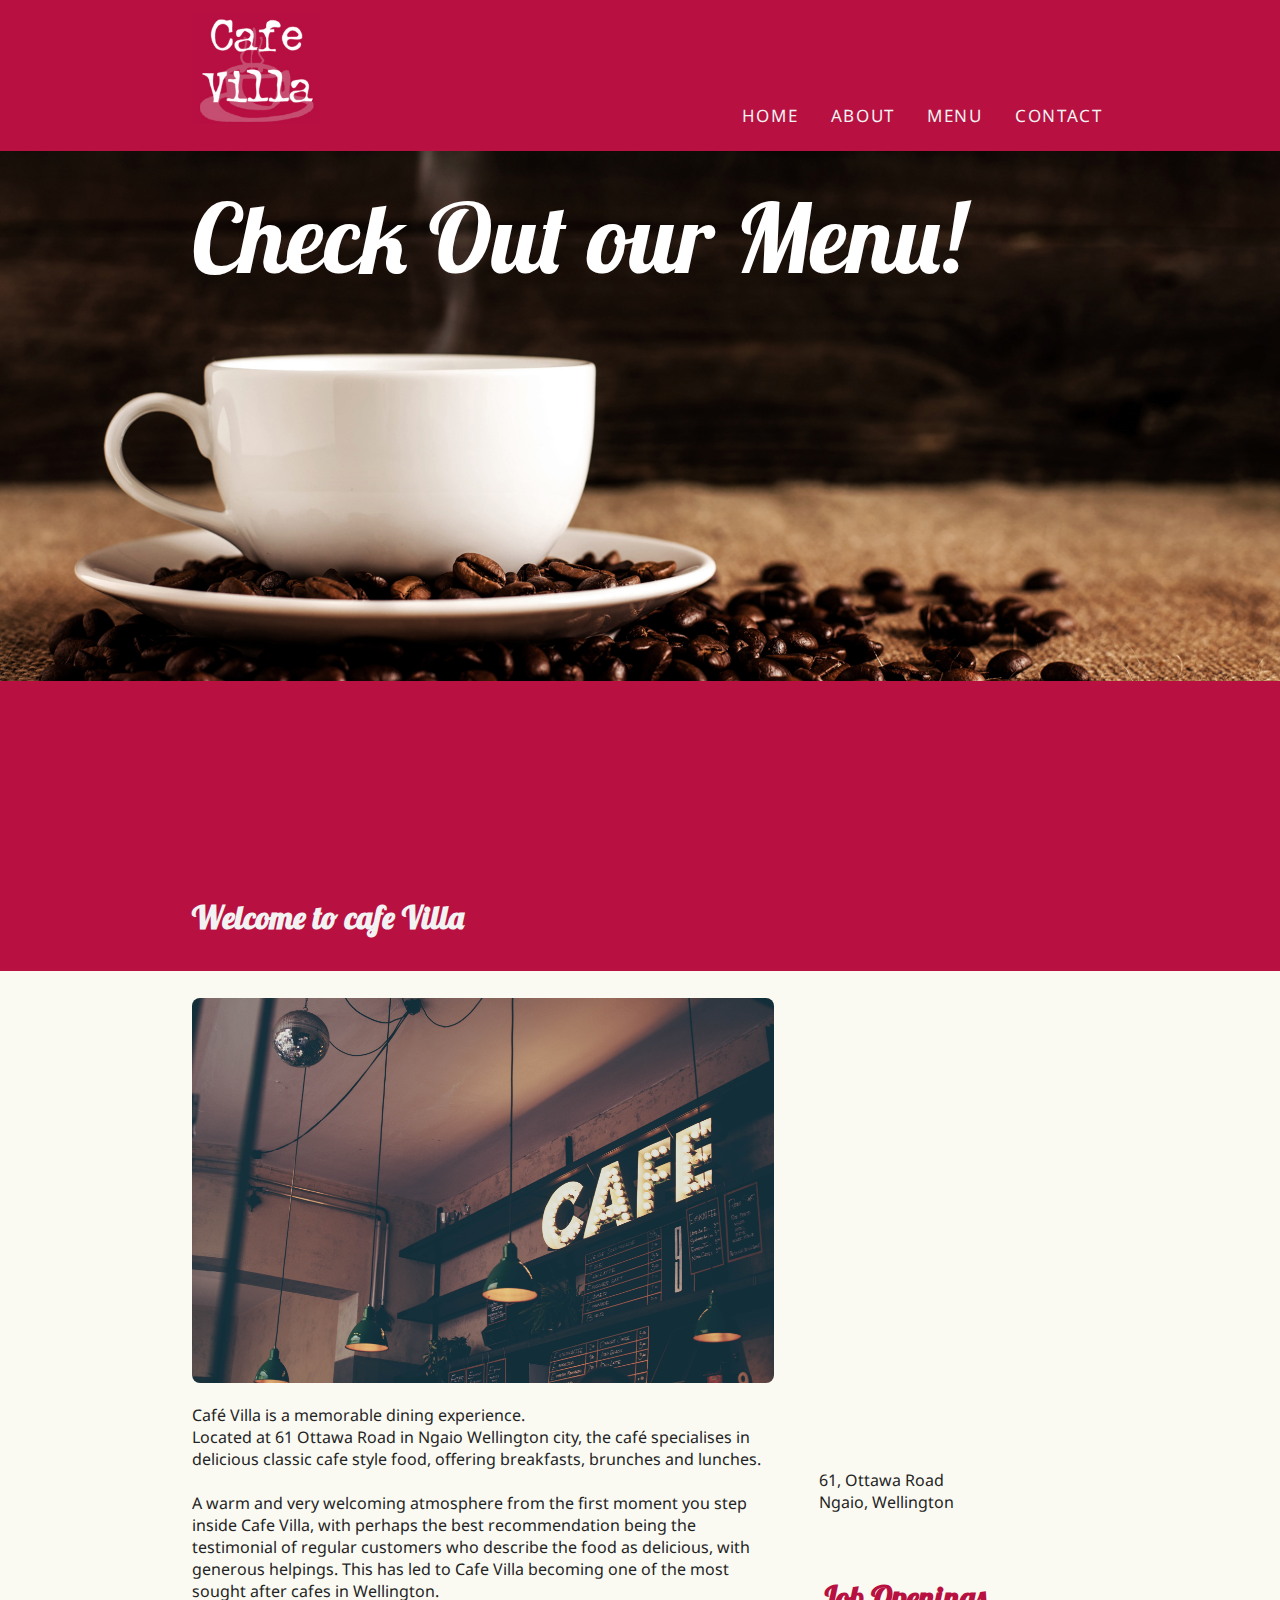
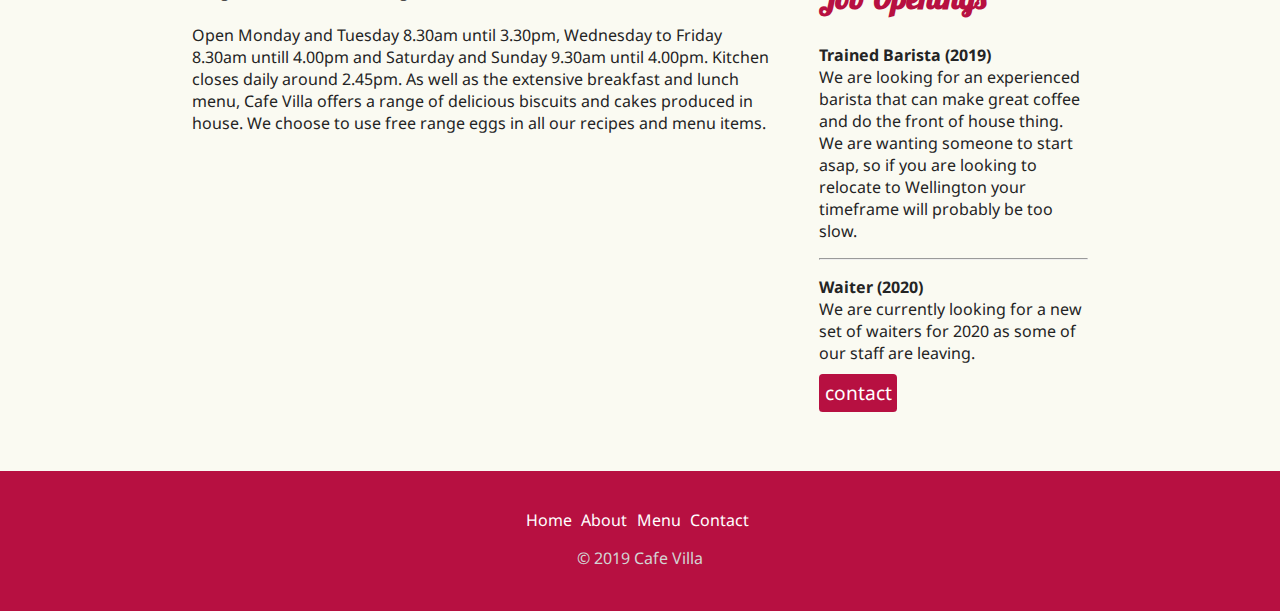
<file: index.html>
<!doctype html>
<html lang="en">
<head>
<meta charset="UTF-8">
<title>Cafe Villa</title>
<meta name="description" content="A  FILL THIS OUTTTTT!!!!!!!!!!!!">
<meta name="keywords" content="   ">
<link rel="stylesheet" type="text/css" href="css/styles.css">
<link href="https://fonts.googleapis.com/css?family=Noto+Sans" rel="stylesheet">
<link href="https://fonts.googleapis.com/css?family=Lobster&display=swap" rel="stylesheet">
<meta name="viewport" content="width=device-width, initial-scale=1">
<link rel="stylesheet" href="https://cdnjs.cloudflare.com/ajax/libs/font-awesome/4.7.0/css/font-awesome.min.css">
<link rel="icon" type="image/png" href="media/ico.png">
</head>

<body>
  <!--Navigation Bar-->
  <a href="index.html"><img src="media/logo.png" alt="" class="navLogo"></a>
  <div class="topnav desktopNav" id="myTopnav">
    <a href="contact.html" id="active" class="nava" style="margin-right: 15%;">Contact</a>
    <a href="menu.html" class="nava dropbtn">Menu</a>
    <a href="about.html" class="nava">About</a>
    <a href="index.html" class="nava">Home</a>
  </div>

  <!-- Mobile Nav Bar -->
  <div class="topnav mobileNav" id="myTopnavMobile">
    <a href="index.html" class="nava">Home</a>
    <a href="about.html" class="nava">About</a>
    <a href="menu.html" class="nava dropbtn">Menu</a>
    <a href="contact.html" class="nava" style="margin-right: 15%;">Contact</a>
    <a href="javascript:void(0);" class="icon" onclick="myFunction()">
    <!-- This is the Font Awsome icon for mobile navigation -->
    <i class="fa fa-bars"></i>
    </a>
  </div>


  <div class="full-width-slideshow">
    <a href="menu.html" class="callToAction">Check Out our Menu!</a>
    <img class="mySlides fade" src="media/ss1.jpg">
    <img class="mySlides fade" src="media/ss2.jpg">
    <img class="mySlides fade" src="media/ss3.jpg">
    <img class="mySlides fade" src="media/ss4.jpg">

  </div>
  <div class="splash1">
    <h1 class="splash2">Welcome to cafe Villa</h1>
  </div>

  <div class="indexContainer">
    <div class="indexCollum1">
      <img src="media/indexHeader.jpg" alt="" class="indexHeader">
      <p>
        Café Villa is a memorable dining experience.
        <br>
        Located at 61 Ottawa Road in Ngaio Wellington city, the café specialises in delicious
        classic cafe style food, offering breakfasts, brunches and lunches.<br>
        <br>
        A warm and very welcoming atmosphere from the first moment you step inside Cafe
        Villa, with perhaps the best recommendation being the testimonial of regular
        customers who describe the food as delicious, with generous helpings.  This has
        led to Cafe Villa becoming one of the most sought after cafes in Wellington.<br>
        <br>
        Open  Monday  and Tuesday 8.30am until 3.30pm, Wednesday to Friday 8.30am untill 4.00pm and
        Saturday and Sunday 9.30am until 4.00pm.  Kitchen closes daily around 2.45pm.  As well as the
        extensive breakfast and lunch menu, Cafe Villa offers a range of delicious
        biscuits and cakes produced in house.  We choose to use free range eggs in all our
        recipes and menu items.
      </p>
    </div>


    <div class="indexCollum2">
      <div class="location">
        <iframe src="https://www.google.com/maps/embed?pb=!1m18!1m12!1m3!1d512.6164235245642!2d174.77424871609506!3d-41.24768394493158!2m3!1f0!2f0!3f0!3m2!1i1024!2i768!4f13.1!3m3!1m2!1s0x6d38ae021e9fde63%3A0x7e428be96eb1f47f!2sCafe%20Villa!5e0!3m2!1sen!2snz!4v1574049143522!5m2!1sen!2snz" width="100%" height="450" frameborder="0" style="border:0;" allowfullscreen=""></iframe>
        <p>
          61, Ottawa Road <br>
          Ngaio, Wellington
        </p>
      </div>
      <br>

      <h2 style="font-size: 2em;">Job Openings</h2>
      <p>
        <strong>Trained Barista (2019)<br></strong>
        We are looking for an experienced barista that can make great coffee and do the front of house thing. We are wanting someone to start asap, so if you are looking to relocate to Wellington your timeframe will probably be too slow.
       </p>

       <hr>

       <p>
         <strong>Waiter (2020)<br></strong>
         We are currently looking for a new set of waiters for 2020 as some of our staff are leaving.
       </p>

       <a href="contact.html" class="contactButton">contact</a>
    </div>



  </div>

  <div class="footer">
    <!-- Footer Navigation -->
    <div class="footerNav">
      <a href="index.html" class="navFooter">Home</a>
      <a href="about.html" class="navFooter">About</a>
      <a href="menu.html" class="navFooter">Menu</a>
      <a href="contact.html" class="navFooter">Contact</a>
    </div>

    <!-- Footer Text -->
    <div class="footerText">
      <p style="color: #d3d3d3;">© 2019 Cafe Villa <br></p>
    </div>
  </div>




  <!-- Javascript Area -->
  <script src="https://ajax.googleapis.com/ajax/libs/jquery/2.2.4/jquery.min.js"></script>
  <script>
    var slideIndex = 0;
    carousel();

    function carousel() {
      var i;
      var x = document.getElementsByClassName("mySlides");
      for (i = 0; i < x.length; i++) {
        x[i].style.display = "none";
      }
      slideIndex++;
      if (slideIndex > x.length) {slideIndex = 1}
      x[slideIndex-1].style.display = "block";
      setTimeout(carousel, 4000); // Change image every 2 seconds
    }
  </script>




  <script>
    /* Toggle between adding and removing the "responsive" class to topnav when the user clicks on the icon */
    function myFunction() {
        var x = document.getElementById("myTopnavMobile");
      if (x.className === "topnav") {
        x.className += " responsive";
      } else {
      x.className = "topnav";
      }
    }
  </script>



</body>
</file>
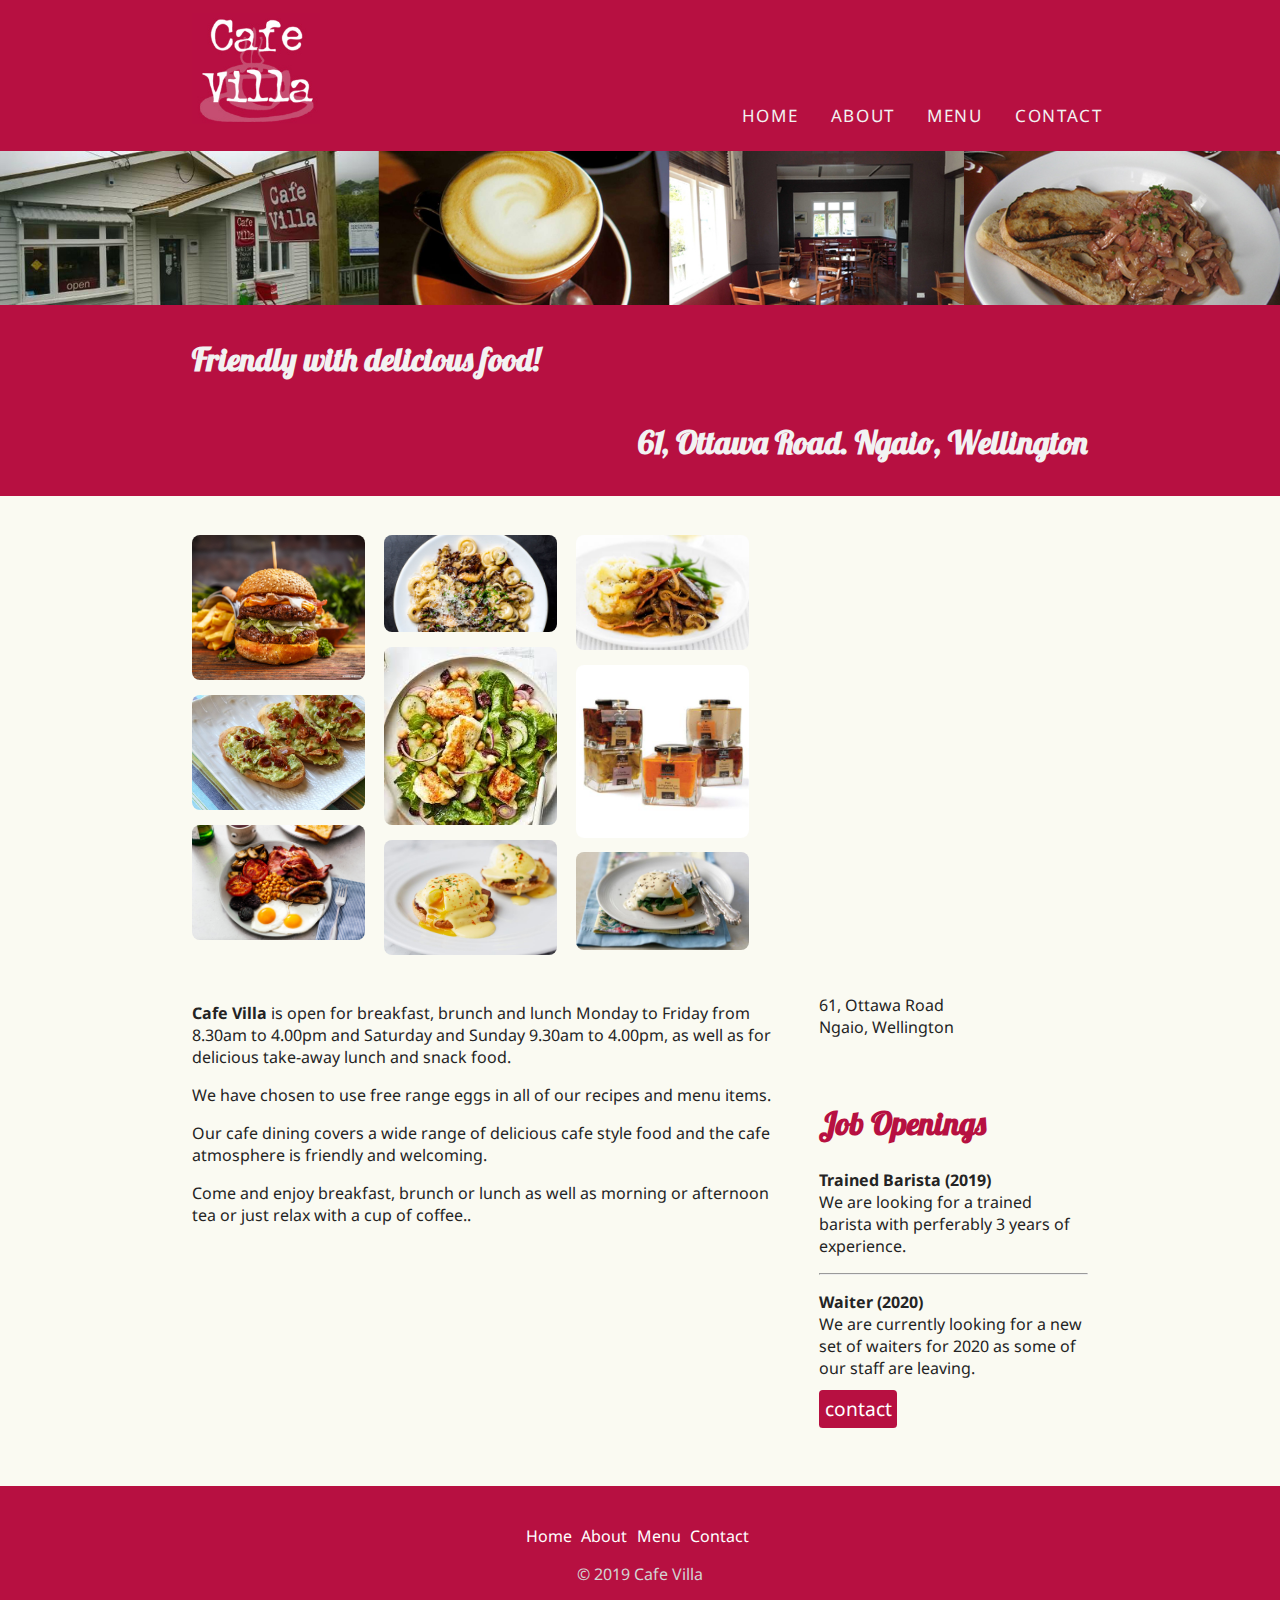
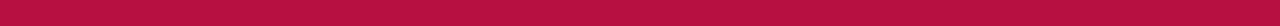
<file: about.html>
<!doctype html>
<html lang="en">
<head>
<meta charset="UTF-8">
<title>Cafe Villa</title>
<meta name="description" content="A  FILL THIS OUTTTTT!!!!!!!!!!!!">
<meta name="keywords" content="   ">
<link rel="stylesheet" type="text/css" href="css/styles.css">
<link rel="stylesheet" href="css/magnific-popup.css">
<link href="https://fonts.googleapis.com/css?family=Noto+Sans" rel="stylesheet">
<link href="https://fonts.googleapis.com/css?family=Lobster&display=swap" rel="stylesheet">
<meta name="viewport" content="width=device-width, initial-scale=1">
<link rel="stylesheet" href="https://cdnjs.cloudflare.com/ajax/libs/font-awesome/4.7.0/css/font-awesome.min.css">
<link rel="icon" type="image/png" href="media/ico.png">
</head>

<body>
  <!--Navigation Bar-->
  <a href="index.html"><img src="media/logo.png" alt="" class="navLogo"></a>
  <div class="topnav desktopNav" id="myTopnav">
    <a href="contact.html" id="active" class="nava" style="margin-right: 15%;">Contact</a>
    <a href="menu.html" class="nava">Menu</a>
    <a href="about.html" class="nava">About</a>
    <a href="index.html" class="nava">Home</a>
  </div>

  <!-- Mobile Nav Bar -->
  <div class="topnav mobileNav" id="myTopnavMobile">
    <a href="index.html" class="nava">Home</a>
    <a href="about.html" class="nava">About</a>
    <a href="menu.html" class="nava dropbtn">Menu</a>
    <a href="contact.html" class="nava" style="margin-right: 15%;">Contact</a>
    <a href="javascript:void(0);" class="icon" onclick="myFunction()">
    <!-- This is the Font Awsome icon for mobile navigation -->
    <i class="fa fa-bars"></i>
    </a>
  </div>

  <div class="aboutBanner">

  </div>

  <div class="splash1">
    <h1 class="splash2" style="float: left">Friendly with delicious food!</h1>
    <h1 class="splash2" style="float: right; margin-right: 15%;">61, Ottawa Road. Ngaio, Wellington</h1>
  </div>
  <div class="indexContainer">
    <div class="indexCollum1">
      <div class="mosCol1">
        <div class="parent-container">
          <a href="media/menuItems/main1.jpg"><img src="media/menuItems/main1.jpg" class="mosImg" alt="Moziaique Image"></a>
          <a href="media/menuItems/main4.jpg"><img src="media/menuItems/main4.jpg" class="mosImg" alt="Moziaique Image"></a>
          <a href="media/menuItems/main7.jpg"><img src="media/menuItems/main7.jpg" class="mosImg" alt="Moziaique Image"></a>
        </div>
      </div>

      <div class="mosCol2">
        <div class="parent-container">
          <a href="media/menuItems/main2.jpg"><img src="media/menuItems/main2.jpg" class="mosImg" alt="Moziaique Image"></a>
          <a href="media/menuItems/main5.jpeg"><img src="media/menuItems/main5.jpeg" class="mosImg" alt="Moziaique Image"></a>
          <a href="media/menuItems/main8.jpg"><img src="media/menuItems/main8.jpg" class="mosImg" alt="Moziaique Image"></a>
        </div>
      </div>

      <div class="mosCol3">
        <div class="parent-container">
          <a href="media/menuItems/main3.jpg"><img src="media/menuItems/main3.jpg" class="mosImg" alt="Moziaique Image"></a>
          <a href="media/menuItems/main6.jpg"><img src="media/menuItems/main6.jpg" class="mosImg" alt="Moziaique Image"></a>
          <a href="media/menuItems/main9.jpg"><img src="media/menuItems/main9.jpg" class="mosImg" alt="Moziaique Image"></a>
        </div>
      </div>

      <p style="color: #fafaf2;">  ds</p>
      <p>
        <strong>Cafe Villa</strong> is open for breakfast, brunch and lunch Monday to Friday from 8.30am  to 4.00pm and
        Saturday and Sunday 9.30am to 4.00pm, as well as for delicious take-away lunch and snack food.
      </p>
      <p>
        We have chosen to use free range eggs in all of our recipes and menu items.
      </p>
      <p>
        Our cafe dining covers a wide range of delicious cafe style food and the cafe atmosphere is friendly and welcoming.
      </p>
      <p>
        Come and enjoy  breakfast, brunch or lunch as well as morning or afternoon tea or just relax with a cup of  coffee..
      </p>
    </div>


    <div class="indexCollum2">
      <div class="location">
        <iframe src="https://www.google.com/maps/embed?pb=!1m18!1m12!1m3!1d512.6164235245642!2d174.77424871609506!3d-41.24768394493158!2m3!1f0!2f0!3f0!3m2!1i1024!2i768!4f13.1!3m3!1m2!1s0x6d38ae021e9fde63%3A0x7e428be96eb1f47f!2sCafe%20Villa!5e0!3m2!1sen!2snz!4v1574049143522!5m2!1sen!2snz" width="100%" height="450" frameborder="0" style="border:0;" allowfullscreen=""></iframe>
        <p>
          61, Ottawa Road <br>
          Ngaio, Wellington
        </p>
      </div>
      <br>

      <h2 style="font-size: 2em;">Job Openings</h2>
      <p>
        <strong>Trained Barista (2019)<br></strong>
        We are looking for a trained barista with perferably 3 years of experience.
       </p>

       <hr>

       <p>
         <strong>Waiter (2020)<br></strong>
         We are currently looking for a new set of waiters for 2020 as some of our staff are leaving.
       </p>

       <a href="contact.html" class="contactButton">contact</a>
    </div>



  </div>

  <div class="footer">
    <!-- Footer Navigation -->
    <div class="footerNav">
      <a href="index.html" class="navFooter">Home</a>
      <a href="about.html" class="navFooter">About</a>
      <a href="menu.html" class="navFooter">Menu</a>
      <a href="contact.html" class="navFooter">Contact</a>
    </div>

    <!-- Footer Text -->
    <div class="footerText">
      <p style="color: #d3d3d3;">© 2019 Cafe Villa <br></p>
    </div>
  </div>




  <!-- Javascript Area -->
  <script src="https://ajax.googleapis.com/ajax/libs/jquery/2.2.4/jquery.min.js"></script>
  <script src="js/jquery.magnific-popup.js"></script>
  <script>

  // J Query STARTS

  // Magnific Popup
  $(document).ready(function() {
    $('.image-link').magnificPopup({type:'image'});
  });

  $('.test-popup-link').magnificPopup({
    type: 'image'
    // other options
  });

  $('.parent-container').magnificPopup({
    delegate: 'a', // child items selector, by clicking on it popup will open
    type: 'image',
    // other options
    gallery: {
      enabled: true
    }
  });
  </script>


  <script>
    var slideIndex = 0;
    carousel();

    function carousel() {
      var i;
      var x = document.getElementsByClassName("mySlides");
      for (i = 0; i < x.length; i++) {
        x[i].style.display = "none";
      }
      slideIndex++;
      if (slideIndex > x.length) {slideIndex = 1}
      x[slideIndex-1].style.display = "block";
      setTimeout(carousel, 2000); // Change image every 2 seconds
    }
  </script>




  <script>
    /* Toggle between adding and removing the "responsive" class to topnav when the user clicks on the icon */
    function myFunction() {
        var x = document.getElementById("myTopnavMobile");
      if (x.className === "topnav") {
        x.className += " responsive";
      } else {
      x.className = "topnav";
      }
    }
  </script>

</body>
</file>
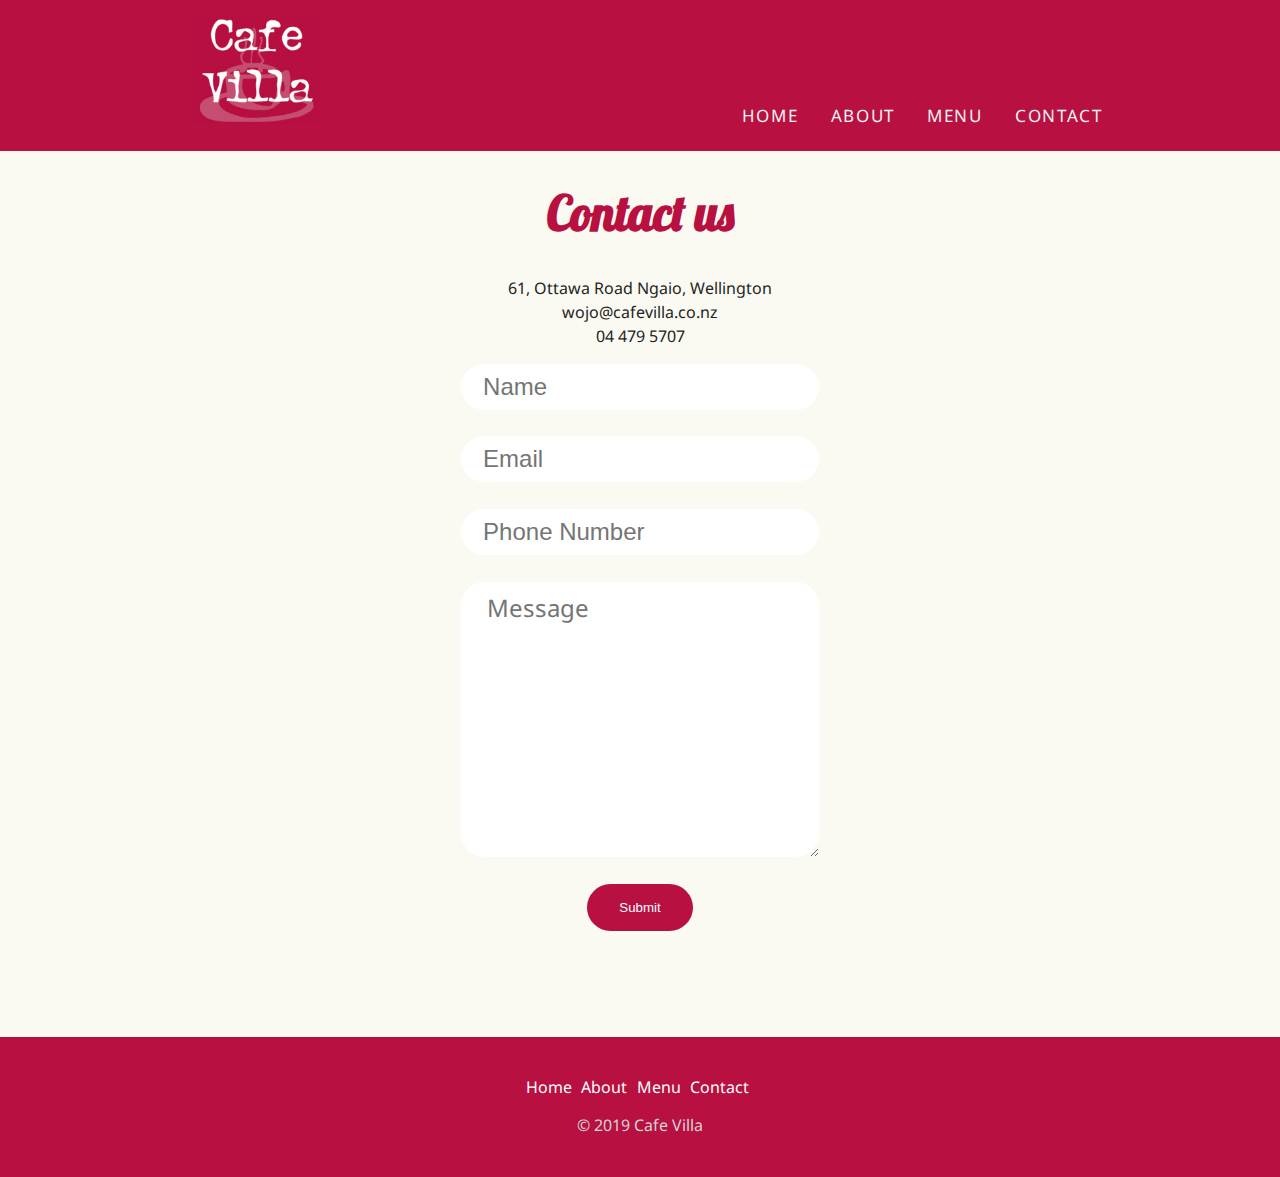
<file: contact.html>
<!doctype html>
<html lang="en">
<head>
<meta charset="UTF-8">
<title>Cafe Villa</title>
<meta name="description" content="A  FILL THIS OUTTTTT!!!!!!!!!!!!">
<meta name="keywords" content="   ">
<link rel="stylesheet" type="text/css" href="css/styles.css">
<link href="https://fonts.googleapis.com/css?family=Noto+Sans" rel="stylesheet">
<link href="https://fonts.googleapis.com/css?family=Lobster&display=swap" rel="stylesheet">
<meta name="viewport" content="width=device-width, initial-scale=1">
<link rel="stylesheet" href="https://cdnjs.cloudflare.com/ajax/libs/font-awesome/4.7.0/css/font-awesome.min.css">
<link rel="icon" type="image/png" href="media/ico.png">
</head>

<body>
  <!--Navigation Bar-->
  <a href="index.html"><img src="media/logo.png" alt="" class="navLogo"></a>
  <div class="topnav desktopNav" id="myTopnav">
    <a href="contact.html" id="active" class="nava" style="margin-right: 15%;">Contact</a>
    <a href="menu.html" class="nava">Menu</a>
    <a href="about.html" class="nava">About</a>
    <a href="index.html" class="nava">Home</a>
  </div>

  <!-- Mobile Nav Bar -->
  <div class="topnav mobileNav" id="myTopnavMobile">
    <a href="index.html" class="nava">Home</a>
    <a href="about.html" class="nava">About</a>
    <a href="menu.html" class="nava dropbtn">Menu</a>
    <a href="contact.html" class="nava" style="margin-right: 15%;">Contact</a>
    <a href="javascript:void(0);" class="icon" onclick="myFunction()">
    <!-- This is the Font Awsome icon for mobile navigation -->
    <i class="fa fa-bars"></i>
    </a>
  </div>

  <div class="contactContainer">
    <h1 style="font-size: 3em;">Contact us</h1>
    <p style="line-height: 1.5em;">
      61, Ottawa Road Ngaio, Wellington <br>
      wojo@cafevilla.co.nz <br>
      04 479 5707
    </p>

    <form class="" action="index.html" method="post">
      <input type="text" name="firstname" value="" placeholder="  Name"><br>
      <input type="text" name="email" value="" placeholder="  Email"><br>
      <input type="text" name="number" value="" placeholder="  Phone Number"><br>
      <textarea name="name" placeholder="    Message" rows="8" cols="20"></textarea><br>

      <input type="submit" value="Submit">
    </form>
  </div>

  <div class="footer">
    <!-- Footer Navigation -->
    <div class="footerNav">
      <a href="index.html" class="navFooter">Home</a>
      <a href="about.html" class="navFooter">About</a>
      <a href="menu.html" class="navFooter">Menu</a>
      <a href="contact.html" class="navFooter">Contact</a>
    </div>

    <!-- Footer Text -->
    <div class="footerText">
      <p style="color: #d3d3d3;">© 2019 Cafe Villa <br></p>
    </div>
  </div>




  <!-- Javascript Area -->
  <script src="https://ajax.googleapis.com/ajax/libs/jquery/2.2.4/jquery.min.js"></script>
  <script>
    /* Toggle between adding and removing the "responsive" class to topnav when the user clicks on the icon */
    function myFunction() {
        var x = document.getElementById("myTopnavMobile");
      if (x.className === "topnav") {
        x.className += " responsive";
      } else {
      x.className = "topnav";
      }
    }
  </script>

</body>
</file>
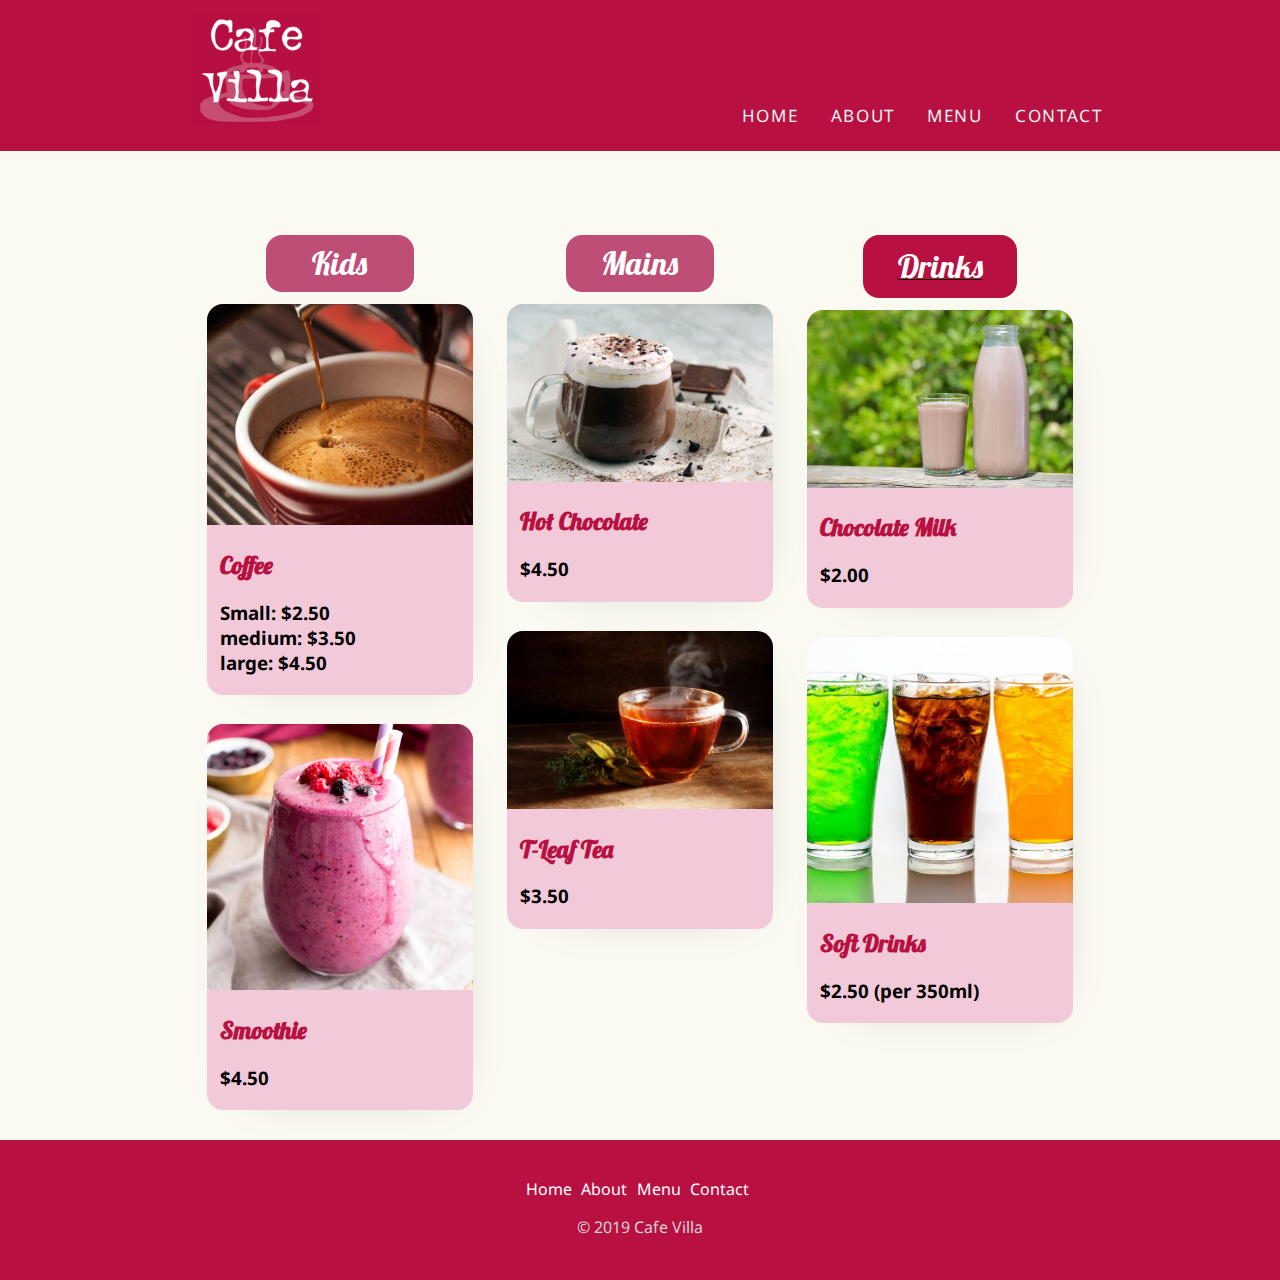
<file: drinks.html>
<!doctype html>
<html lang="en">
<head>
<meta charset="UTF-8">
<title>Cafe Villa</title>
<meta name="description" content="A  FILL THIS OUTTTTT!!!!!!!!!!!!">
<meta name="keywords" content="   ">
<link rel="stylesheet" type="text/css" href="css/styles.css">
<link href="https://fonts.googleapis.com/css?family=Noto+Sans" rel="stylesheet">
<link href="https://fonts.googleapis.com/css?family=Lobster&display=swap" rel="stylesheet">
<meta name="viewport" content="width=device-width, initial-scale=1">
<link rel="stylesheet" href="https://cdnjs.cloudflare.com/ajax/libs/font-awesome/4.7.0/css/font-awesome.min.css">
<link rel="icon" type="image/png" href="media/ico.png">
</head>

<body>
  <!--Navigation Bar-->
  <a href="index.html"><img src="media/logo.png" alt="" class="navLogo"></a>
  <div class="topnav desktopNav" id="myTopnav">
    <a href="contact.html" id="active" class="nava" style="margin-right: 15%;">Contact</a>
    <a href="menu.html" class="nava">Menu</a>
    <a href="about.html" class="nava">About</a>
    <a href="index.html" class="nava">Home</a>
  </div>

  <!-- Mobile Nav Bar -->
  <div class="topnav mobileNav" id="myTopnavMobile">
    <a href="index.html" class="nava">Home</a>
    <a href="about.html" class="nava">About</a>
    <a href="menu.html" class="nava dropbtn">Menu</a>
    <a href="contact.html" class="nava" style="margin-right: 15%;">Contact</a>
    <a href="javascript:void(0);" class="icon" onclick="myFunction()">
    <!-- This is the Font Awsome icon for mobile navigation -->
    <i class="fa fa-bars"></i>
    </a>
  </div>


  <div class="menuContainer">
    <!-- Mobile Nav -->
    <div class="mobileMenuNav">
      <div class="menuButtonD mobile">
        <a href="menu.html" class="menuButton">Mains</a>
      </div>

      <div class="menuButtonD mobile">
        <a href="kids.html" class="menuButton">Kids</a>
      </div>

      <div class="menuButtonD mobile" id="menuactive">
        <a href="drinks.html" class="menuButton">Drinks</a>
      </div>
    </div>


    <div class="col1">
      <div class="menuButtonD desktop">
        <a href="kids.html" class="menuButton">Kids</a>
      </div>

      <div class="menuItem">
        <img src="media/menuItems/d2.jpg" alt="" class="menuImg">
        <div class="menuText">
          <h2>Coffee</h2>
          <p>

          </p>
          <h3>Small: $2.50 <br>
            medium: $3.50 <br>
            large: $4.50 <br>
          </h3>
        </div>
      </div>

      <div class="menuItem">
        <img src="media/menuItems/d4.jpg" alt="" class="menuImg">
        <div class="menuText">
          <h2>Smoothie</h2>
          <p>

          </p>
          <h3>$4.50</h3>
        </div>
      </div>
    </div>


    <div class="col2">
    <div class="menuButtonD desktop">
      <a href="menu.html" class="menuButton">Mains</a>
    </div>

    <div class="menuItem">
      <img src="media/menuItems/d1.jpg" alt="" class="menuImg">
      <div class="menuText">
        <h2>Hot Chocolate</h2>
        <p>

        </p>
        <h3>$4.50</h3>
      </div>
    </div>

    <div class="menuItem">
      <img src="media/menuItems/d5.jpg" alt="" class="menuImg">
      <div class="menuText">
        <h2>T-Leaf Tea</h2>
        <p>

        </p>
        <h3>$3.50</h3>
      </div>
    </div>




    </div>


    <div class="col3">
      <div class="menuButtonD desktop" id="menuactive">
        <a href="drinks.html" class="menuButton">Drinks</a>
      </div>

      <div class="menuItem">
        <img src="media/menuItems/d3.jpg" alt="" class="menuImg">
        <div class="menuText">
          <h2>Chocolate Milk</h2>
          <p>

          </p>
          <h3>$2.00</h3>
        </div>
      </div>

      <div class="menuItem">
        <img src="media/menuItems/d6.jpg" alt="" class="menuImg">
        <div class="menuText">
          <h2>Soft Drinks</h2>
          <p>

          </p>
          <h3>$2.50 (per 350ml)</h3>
        </div>
      </div>


    </div>
  </div>

  <div class="footer">
    <!-- Footer Navigation -->
    <div class="footerNav">
      <a href="index.html" class="navFooter">Home</a>
      <a href="about.html" class="navFooter">About</a>
      <a href="menu.html" class="navFooter">Menu</a>
      <a href="contact.html" class="navFooter">Contact</a>
    </div>

    <!-- Footer Text -->
    <div class="footerText">
      <p style="color: #d3d3d3;">© 2019 Cafe Villa <br></p>
    </div>
  </div>




  <!-- Javascript Area -->
  <script src="https://ajax.googleapis.com/ajax/libs/jquery/2.2.4/jquery.min.js"></script>
  <script>
    var slideIndex = 0;
    carousel();

    function carousel() {
      var i;
      var x = document.getElementsByClassName("mySlides");
      for (i = 0; i < x.length; i++) {
        x[i].style.display = "none";
      }
      slideIndex++;
      if (slideIndex > x.length) {slideIndex = 1}
      x[slideIndex-1].style.display = "block";
      setTimeout(carousel, 2000); // Change image every 2 seconds
    }
  </script>




  <script>
    /* Toggle between adding and removing the "responsive" class to topnav when the user clicks on the icon */
    function myFunction() {
        var x = document.getElementById("myTopnavMobile");
      if (x.className === "topnav") {
        x.className += " responsive";
      } else {
      x.className = "topnav";
      }
    }
  </script>

</body>
</file>
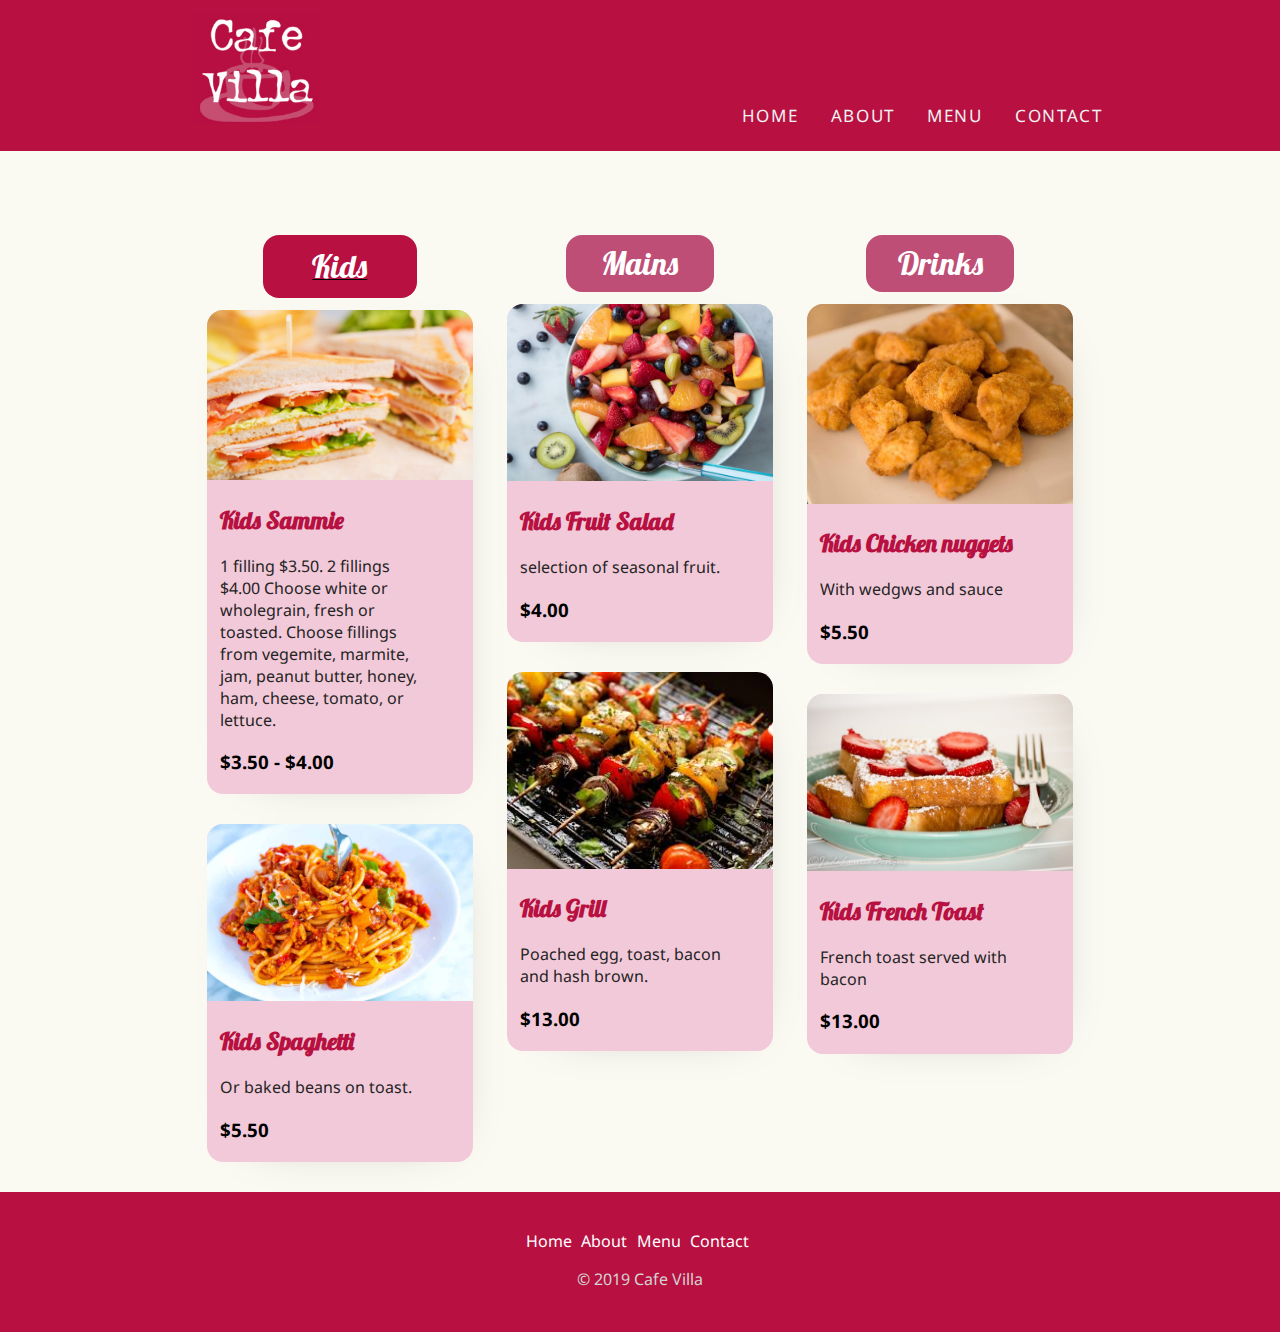
<file: kids.html>
<!doctype html>
<html lang="en">
<head>
<meta charset="UTF-8">
<title>Cafe Villa</title>
<meta name="description" content="A  FILL THIS OUTTTTT!!!!!!!!!!!!">
<meta name="keywords" content="   ">
<link rel="stylesheet" type="text/css" href="css/styles.css">
<link href="https://fonts.googleapis.com/css?family=Noto+Sans" rel="stylesheet">
<link href="https://fonts.googleapis.com/css?family=Lobster&display=swap" rel="stylesheet">
<meta name="viewport" content="width=device-width, initial-scale=1">
<link rel="stylesheet" href="https://cdnjs.cloudflare.com/ajax/libs/font-awesome/4.7.0/css/font-awesome.min.css">
<link rel="icon" type="image/png" href="media/ico.png">
</head>

<body>
  <!--Navigation Bar-->
  <a href="index.html"><img src="media/logo.png" alt="" class="navLogo"></a>
  <div class="topnav desktopNav" id="myTopnav">
    <a href="contact.html" id="active" class="nava" style="margin-right: 15%;">Contact</a>
    <a href="menu.html" class="nava">Menu</a>
    <a href="about.html" class="nava">About</a>
    <a href="index.html" class="nava">Home</a>
  </div>

  <!-- Mobile Nav Bar -->
  <div class="topnav mobileNav" id="myTopnavMobile">
    <a href="index.html" class="nava">Home</a>
    <a href="about.html" class="nava">About</a>
    <a href="menu.html" class="nava dropbtn">Menu</a>
    <a href="contact.html" class="nava" style="margin-right: 15%;">Contact</a>
    <a href="javascript:void(0);" class="icon" onclick="myFunction()">
    <!-- This is the Font Awsome icon for mobile navigation -->
    <i class="fa fa-bars"></i>
    </a>
  </div>


  <div class="menuContainer">
    <!-- Mobile Nav -->
    <div class="mobileMenuNav">
      <div class="menuButtonD mobile">
        <a href="menu.html" class="menuButton">Mains</a>
      </div>

      <div class="menuButtonD mobile" id="menuactive">
        <a href="kids.html" class="menuButton">Kids</a>
      </div>

      <div class="menuButtonD mobile">
        <a href="drinks.html" class="menuButton">Drinks</a>
      </div>
    </div>


    <div class="col1">

      <div class="menuButtonD desktop" id="menuactive">
        <a href="kids.html" class="menuButton">Kids</a>
      </div>

      <div class="menuItem">
        <img src="media/menuItems/k1.jpg" alt="" class="menuImg">
        <div class="menuText">
          <h2>Kids Sammie</h2>
          <p>
            1 filling  $3.50. 2 fillings  $4.00
            Choose white or wholegrain, fresh or toasted. Choose fillings from vegemite, marmite, jam, peanut butter, honey, ham, cheese, tomato, or lettuce.
          </p>
          <h3>$3.50 - $4.00</h3>
        </div>
      </div>

      <div class="menuItem">
        <img src="media/menuItems/k4.jpg" alt="" class="menuImg">
        <div class="menuText">
          <h2>Kids Spaghetti</h2>
          <p>
            Or baked beans on toast.
          </p>
          <h3>$5.50</h3>
        </div>
      </div>





    </div>


    <div class="col2">
    <div class="menuButtonD desktop">
      <a href="menu.html" class="menuButton">Mains</a>
    </div>

    <div class="menuItem">
      <img src="media/menuItems/k2.jpg" alt="" class="menuImg">
      <div class="menuText">
        <h2>Kids Fruit Salad</h2>
        <p>
          selection of seasonal fruit.
        </p>
        <h3>$4.00</h3>
      </div>
    </div>

    <div class="menuItem">
      <img src="media/menuItems/k5.jpeg" alt="" class="menuImg">
      <div class="menuText">
        <h2>Kids Grill</h2>
        <p>
          Poached egg, toast, bacon and hash brown.
        </p>
        <h3>$13.00</h3>
      </div>
    </div>




    </div>


    <div class="col3">
      <div class="menuButtonD desktop">
        <a href="drinks.html" class="menuButton">Drinks</a>
      </div>

      <div class="menuItem">
        <img src="media/menuItems/k3.jpeg" alt="" class="menuImg">
        <div class="menuText">
          <h2>Kids Chicken nuggets</h2>
          <p>
            With wedgws and sauce
          </p>
          <h3>$5.50</h3>
        </div>
      </div>

      <div class="menuItem">
        <img src="media/menuItems/k6.jpg" alt="" class="menuImg">
        <div class="menuText">
          <h2>Kids French Toast</h2>
          <p>
            French toast served with bacon
          </p>
          <h3>$13.00</h3>
        </div>
      </div>




    </div>
  </div>

  <div class="footer">
    <!-- Footer Navigation -->
    <div class="footerNav">
      <a href="index.html" class="navFooter">Home</a>
      <a href="about.html" class="navFooter">About</a>
      <a href="menu.html" class="navFooter">Menu</a>
      <a href="contact.html" class="navFooter">Contact</a>
    </div>

    <!-- Footer Text -->
    <div class="footerText">
      <p style="color: #d3d3d3;">© 2019 Cafe Villa <br></p>
    </div>
  </div>



  <!-- Javascript Area -->
  <script src="https://ajax.googleapis.com/ajax/libs/jquery/2.2.4/jquery.min.js"></script>
  <script>
    var slideIndex = 0;
    carousel();

    function carousel() {
      var i;
      var x = document.getElementsByClassName("mySlides");
      for (i = 0; i < x.length; i++) {
        x[i].style.display = "none";
      }
      slideIndex++;
      if (slideIndex > x.length) {slideIndex = 1}
      x[slideIndex-1].style.display = "block";
      setTimeout(carousel, 2000); // Change image every 2 seconds
    }
  </script>




  <script>
    /* Toggle between adding and removing the "responsive" class to topnav when the user clicks on the icon */
    function myFunction() {
        var x = document.getElementById("myTopnavMobile");
      if (x.className === "topnav") {
        x.className += " responsive";
      } else {
      x.className = "topnav";
      }
    }
  </script>

</body>
</file>
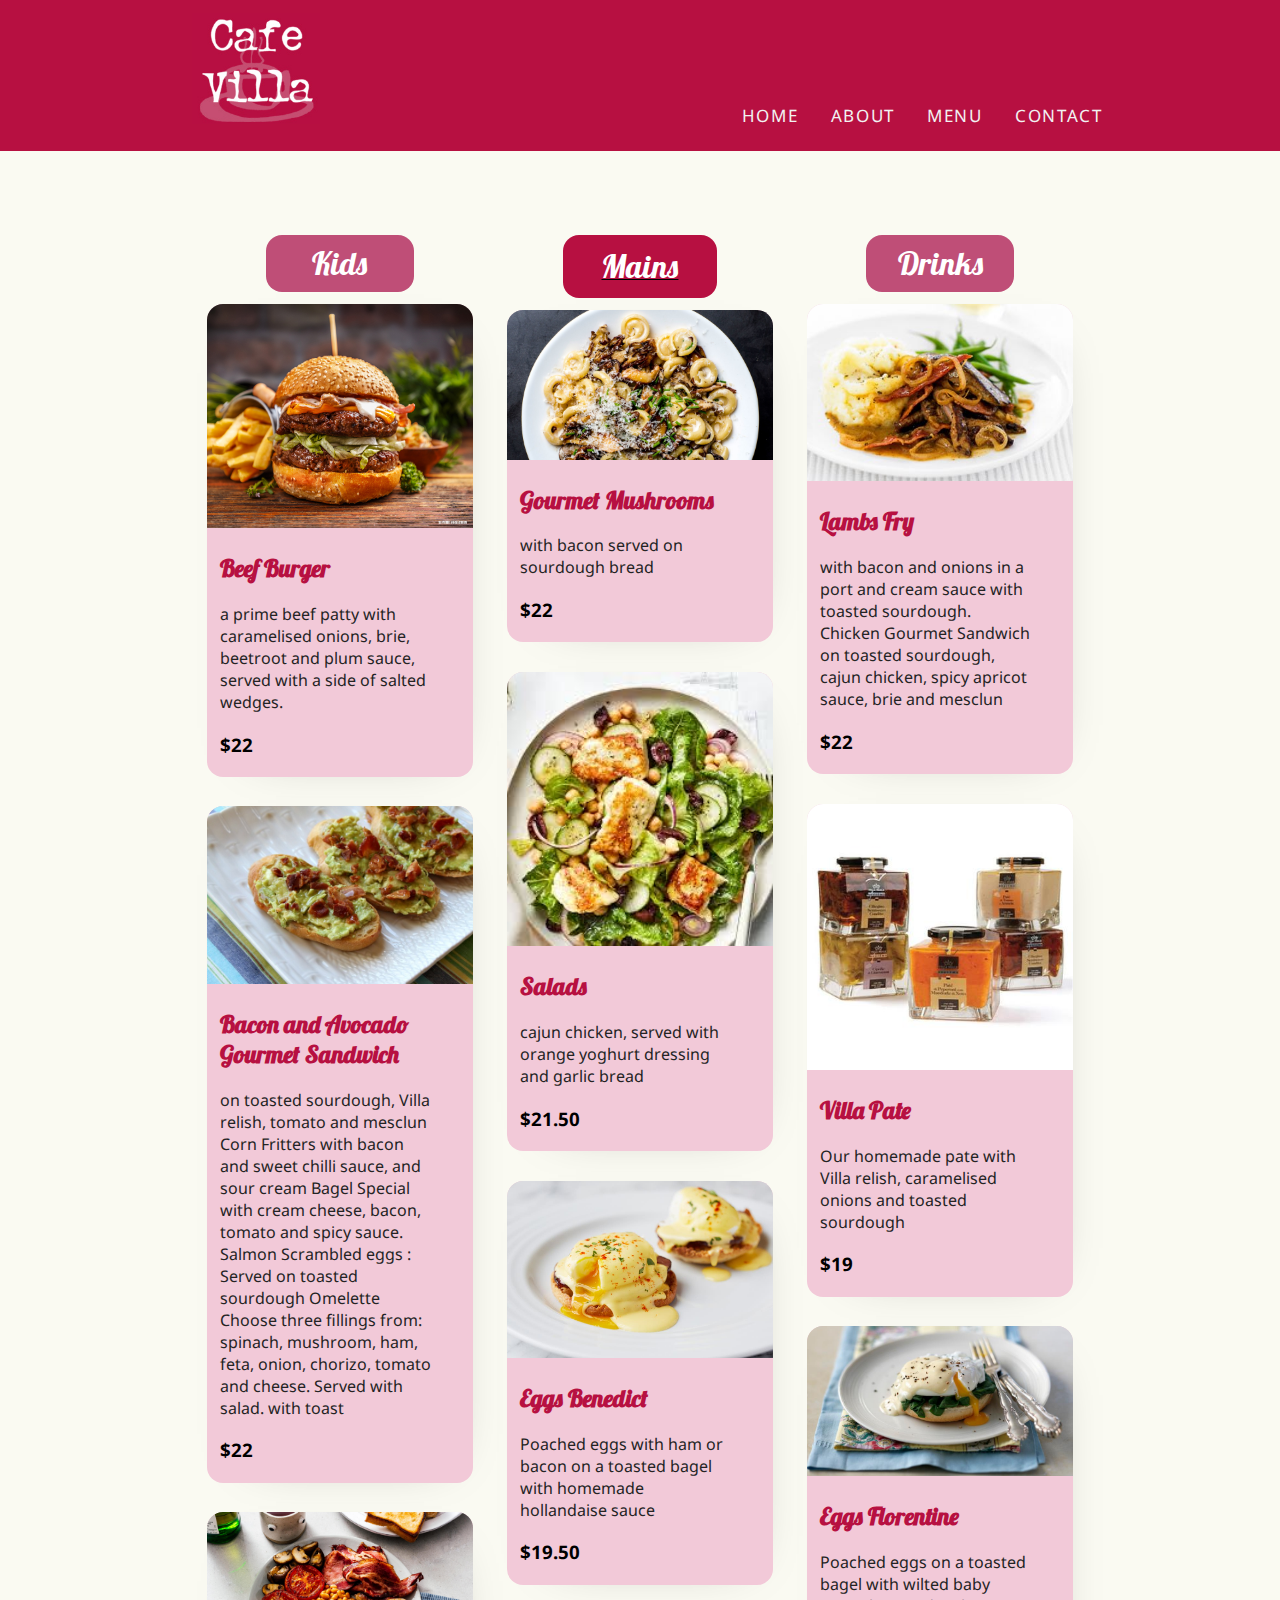
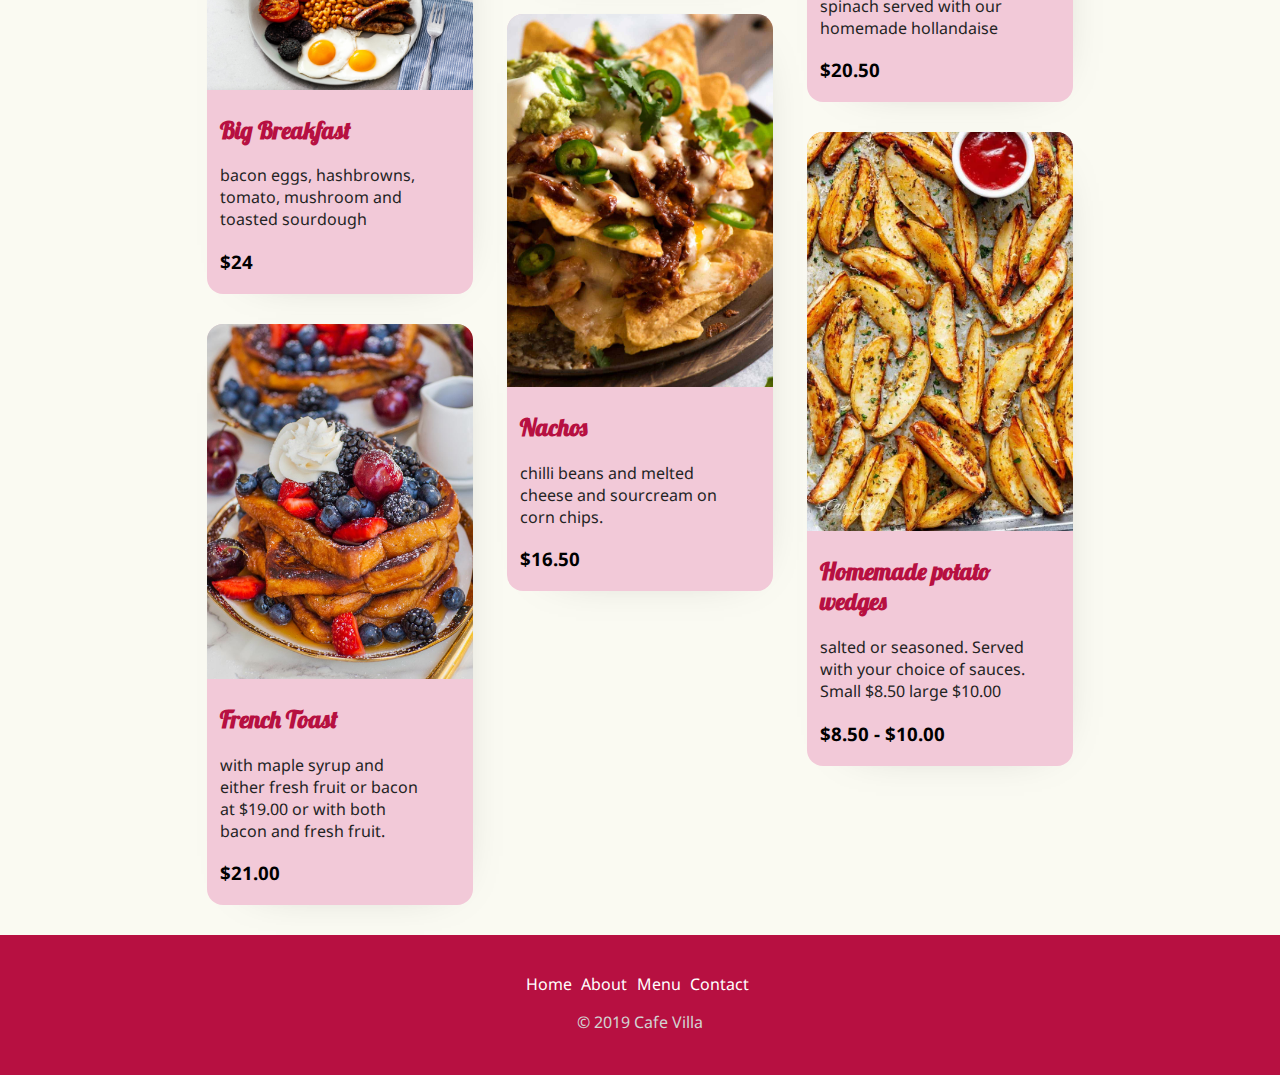
<file: menu.html>
<!doctype html>
<html lang="en">
<head>
<meta charset="UTF-8">
<title>Cafe Villa</title>
<meta name="description" content="A  FILL THIS OUTTTTT!!!!!!!!!!!!">
<meta name="keywords" content="   ">
<link rel="stylesheet" type="text/css" href="css/styles.css">
<link href="https://fonts.googleapis.com/css?family=Noto+Sans" rel="stylesheet">
<link href="https://fonts.googleapis.com/css?family=Lobster&display=swap" rel="stylesheet">
<meta name="viewport" content="width=device-width, initial-scale=1">
<link rel="stylesheet" href="https://cdnjs.cloudflare.com/ajax/libs/font-awesome/4.7.0/css/font-awesome.min.css">
<link rel="icon" type="image/png" href="media/ico.png">
</head>

<body>
  <!--Navigation Bar-->
  <a href="index.html"><img src="media/logo.png" alt="" class="navLogo"></a>
  <div class="topnav desktopNav" id="myTopnav">
    <a href="contact.html" id="active" class="nava" style="margin-right: 15%;">Contact</a>
    <a href="menu.html" class="nava">Menu</a>
    <a href="about.html" class="nava">About</a>
    <a href="index.html" class="nava">Home</a>
  </div>

  <!-- Mobile Nav Bar -->
  <div class="topnav mobileNav" id="myTopnavMobile">
    <a href="index.html" class="nava">Home</a>
    <a href="about.html" class="nava">About</a>
    <a href="menu.html" class="nava dropbtn">Menu</a>
    <a href="contact.html" class="nava" style="margin-right: 15%;">Contact</a>
    <a href="javascript:void(0);" class="icon" onclick="myFunction()">
    <!-- This is the Font Awsome icon for mobile navigation -->
    <i class="fa fa-bars"></i>
    </a>
  </div>



  <div class="menuContainer">
    <!-- Mobile Nav -->
    <div class="mobileMenuNav">
      <div class="menuButtonD mobile" id="menuactive">
        <a href="menu.html" class="menuButton">Mains</a>
      </div>

      <div class="menuButtonD mobile">
        <a href="kids.html" class="menuButton">Kids</a>
      </div>

      <div class="menuButtonD mobile">
        <a href="drinks.html" class="menuButton">Drinks</a>
      </div>
    </div>



    <div class="col1">

      <div class="menuButtonD desktop">
        <a href="kids.html" class="menuButton">Kids</a>
      </div>




      <div class="menuItem">
        <img src="media/menuItems/main1.jpg" alt="" class="menuImg">
        <div class="menuText">
          <h2>Beef Burger</h2>
          <p>
            a prime beef patty with caramelised onions, brie, beetroot and plum sauce, served with a side of salted wedges.
          </p>
          <h3>$22</h3>
        </div>
      </div>

      <!-- Bacon and Avocado Gourmet Sandwich -->
      <div class="menuItem">
        <img src="media/menuItems/main4.jpg" alt="" class="menuImg">
        <div class="menuText">
          <h2>Bacon and Avocado Gourmet Sandwich</h2>
          <p>
            on toasted sourdough, Villa relish, tomato and mesclun Corn Fritters with bacon and sweet chilli sauce, and sour cream Bagel Special with cream cheese, bacon, tomato and spicy sauce. Salmon Scrambled eggs : Served on toasted sourdough Omelette Choose three fillings from: spinach, mushroom, ham, feta, onion, chorizo, tomato and cheese. Served with salad. with toast
          </p>
          <h3>$22</h3>
        </div>
      </div>

      <div class="menuItem">
        <img src="media/menuItems/main7.jpg" alt="" class="menuImg">
        <div class="menuText">
          <h2>Big Breakfast</h2>
          <p>
            bacon eggs, hashbrowns, tomato, mushroom and toasted sourdough
          </p>
          <h3>$24</h3>
        </div>
      </div>

      <div class="menuItem">
        <img src="media/menuItems/main10.jpg" alt="" class="menuImg">
        <div class="menuText">
          <h2>French Toast</h2>
          <p>
            with maple syrup and either fresh fruit or bacon at $19.00 or with both bacon and fresh fruit.
          </p>
          <h3>$21.00</h3>
        </div>
      </div>



    </div>


    <div class="col2">
    <div class="menuButtonD desktop" id="menuactive">
      <a href="#" class="menuButton">Mains</a>
    </div>


      <div class="menuItem">
        <img src="media/menuItems/main2.jpg" alt="" class="menuImg">
        <div class="menuText">
          <h2>Gourmet Mushrooms</h2>
          <p>
            with bacon served on sourdough bread
          </p>
          <h3>$22</h3>
        </div>
      </div>

      <div class="menuItem">
        <img src="media/menuItems/main5.jpeg" alt="" class="menuImg">
        <div class="menuText">
          <h2>Salads</h2>
          <p>
            cajun chicken, served with orange yoghurt dressing and garlic bread
          </p>
          <h3>$21.50</h3>
        </div>
      </div>

      <div class="menuItem">
        <img src="media/menuItems/main8.jpg" alt="" class="menuImg">
        <div class="menuText">
          <h2>Eggs Benedict</h2>
          <p>
            Poached eggs with ham or bacon on a toasted bagel with homemade hollandaise sauce
          </p>
          <h3>$19.50</h3>
        </div>
      </div>

      <div class="menuItem">
        <img src="media/menuItems/main11.jpg" alt="" class="menuImg">
        <div class="menuText">
          <h2>Nachos</h2>
          <p>
            chilli beans and melted cheese and sourcream on corn chips.
          </p>
          <h3>$16.50</h3>
        </div>
      </div>


    </div>


    <div class="col3">
      <div class="menuButtonD desktop">
        <a href="drinks.html" class="menuButton">Drinks</a>
      </div>

      <div class="menuItem">
        <img src="media/menuItems/main3.jpg" alt="" class="menuImg">
        <div class="menuText">
          <h2>Lambs Fry</h2>
          <p>
            with bacon and onions in a port and cream sauce with toasted sourdough. Chicken Gourmet Sandwich on toasted sourdough, cajun chicken, spicy apricot sauce, brie and mesclun
          </p>
          <h3>$22</h3>
        </div>
      </div>

      <div class="menuItem">
        <img src="media/menuItems/main6.jpg" alt="" class="menuImg">
        <div class="menuText">
          <h2>Villa Pate</h2>
          <p>
            Our homemade pate with Villa relish, caramelised onions and toasted sourdough
          </p>
          <h3>$19</h3>
        </div>
      </div>

      <div class="menuItem">
        <img src="media/menuItems/main9.jpg" alt="" class="menuImg">
        <div class="menuText">
          <h2>Eggs Florentine</h2>
          <p>
            Poached eggs on a toasted bagel with wilted baby spinach served with our homemade hollandaise
          </p>
          <h3>$20.50</h3>
        </div>
      </div>

      <div class="menuItem">
        <img src="media/menuItems/main12.jpg" alt="" class="menuImg">
        <div class="menuText">
          <h2>Homemade potato wedges</h2>
          <p>
            salted or seasoned. Served with your choice of sauces. Small $8.50 large $10.00
          </p>
          <h3>$8.50 - $10.00</h3>
        </div>
      </div>




    </div>
  </div>

  <div class="footer">
    <!-- Footer Navigation -->
    <div class="footerNav">
      <a href="index.html" class="navFooter">Home</a>
      <a href="about.html" class="navFooter">About</a>
      <a href="menu.html" class="navFooter">Menu</a>
      <a href="contact.html" class="navFooter">Contact</a>
    </div>

    <!-- Footer Text -->
    <div class="footerText">
      <p style="color: #d3d3d3;">© 2019 Cafe Villa <br></p>
    </div>
  </div>




  <!-- Javascript Area -->
  <script src="https://ajax.googleapis.com/ajax/libs/jquery/2.2.4/jquery.min.js"></script>
  <script>
    var slideIndex = 0;
    carousel();

    function carousel() {
      var i;
      var x = document.getElementsByClassName("mySlides");
      for (i = 0; i < x.length; i++) {
        x[i].style.display = "none";
      }
      slideIndex++;
      if (slideIndex > x.length) {slideIndex = 1}
      x[slideIndex-1].style.display = "block";
      setTimeout(carousel, 2000); // Change image every 2 seconds
    }
  </script>




  <script>
    /* Toggle between adding and removing the "responsive" class to topnav when the user clicks on the icon */
    function myFunction() {
        var x = document.getElementById("myTopnavMobile");
      if (x.className === "topnav") {
        x.className += " responsive";
      } else {
      x.className = "topnav";
      }
    }
  </script>

</body>
</file>
<file: css/styles.css>
body {
  padding: 0;
  margin: 0;
  background-color: #fafaf2;
  font-family: 'Noto Sans', sans-serif;
}

h1, h2 {
  color: #B71041;
  font-family: 'Lobster', cursive;
}

p {
  color: #242424
}

/** NAVIGATION**/
/* Add a black background color to the top navigation */
.topnav {
  background-color: #B71041;
  overflow: auto;
  font-family: 'Noto Sans', sans-serif;
  background-repeat: no-repeat;
  background-size: cover;
  padding-top: 2%;
  padding-left: 16%;
  padding-bottom: 0.8%;
}

/* Style the links inside the navigation bar */
.topnav a {
  float: right;
  display: block;
  color: #f2f2f2;
  text-align: center;
  padding: 14px 16px;
  text-decoration: none;
  font-size: 17px;
  margin-top: 6%;
}

/* Hide the link that should open and close the topnav on small screens */
.topnav .icon {
  display: none;
}

/*UNDERLINE ANIMAITON*/
.nava {
 color: #fff;
 text-transform: uppercase;
 letter-spacing: 0.1em;  display: inline-block;
 padding: 15px 20px;
 position: relative;
}

.nava:hover {
  /* background-color: rgba(0, 0, 0, 0.4); */
  border-radius: 5%;
}

.nava:after {
 background: none repeat scroll 0 0 transparent;
 bottom: 0;
 content: "";
 display: block;
 height: 2px;
 left: 50%;
 position: absolute;
 background: #fff;
 transition: width 0.3s ease 0s, left 0.3s ease 0s;
 width: 0;

}
.nava:hover:after {
 width: 100%;
 left: 0;
}

.navItems {
  float: right;
}

@media screen and (max-height: 300px) {
    ul {
        margin-top: 40px;
    }
}

/* When the screen is less than 600 pixels wide, hide all links, except for the first one ("Home"). Show the link that contains should open and close the topnav (.icon) */
@media screen and (max-width: 600px) {
  .topnav a:not(:first-child) {display: none;}
  .topnav a.icon {
    float: right;
    display: block;
  }
}

/* The "responsive" class is added to the topnav with JavaScript when the user clicks on the icon. This class makes the topnav look good on small screens (display the links vertically instead of horizontally) */
@media screen and (max-width: 600px) {
  .topnav.responsive {position: relative;}
  .topnav.responsive a.icon {
    position: absolute;
    right: 0;
    top: 0;
  }
  .topnav.responsive a {
    float: none;
    display: block;
    text-align: left;
  }
}

.navLogo {
  width: 10%;
  float: left;
  margin-left: 15%;
  position: absolute;
  margin-top: 1%;
}

.mobileNav {
  display: none;
}

#menuactive {
  text-decoration: underline;
}
/* Mobile Optimization */
@media screen and (max-width: 600px) {
  .navLogo {
    display: none;
    padding-top: 0%;
  }

  .desktopNav {
    display: none;
  }

  .mobileNav {
    display: inherit;
  }

  .topnav a {
    margin-top: 0%;
  }
}

/* Tablet Optimization */
@media screen and (max-width: 1024px) {
  .navLogo {
    display: none;
  }

  .nava {
    float: left;
    text-align: center;
  }

  .topnav {
    width: 100%;
    margin: auto;
    padding: 0px 0px 0px 0px;
  }
}

/**NAvigation ENDS**/



/* Full Width slideshow */
.full-width-slideshow {
  width: 100%;
  height: 79vh;
  overflow: hidden;
  background-color: #B71041;
}

.mySlides {
  width: 100%;
  /* -webkit-animation: flip-in-hor-bottom 1.5s cubic-bezier(0.250, 0.460, 0.450, 0.940) forwards;
	        animation: flip-in-hor-bottom 1.5s cubic-bezier(0.250, 0.460, 0.450, 0.940) forwards; */
}

.fade {
  -webkit-animation: fade 4s;
  animation: fade 4s;
  -moz-animation: fade 4s;
  -o-animation: fade 4s;
}

@-webkit-keyframes fade {
0% {opacity: 0}
50% {opacity: 1}
100% {opacity:0}
}

@-moz-keyframes fade{
    0% {opacity: 0}
  50% {opacity: 1}
  100% {opacity:0}
}

@keyframes fade {
  0% {opacity: 0}
  50% {opacity: 1}
  100%{opacity: 0}
    }
@-o-keyframes fade {
0% {opacity: 0}
  50% {opacity: 1}
  100%{opacity: 0}

}


/* Mobile Optimization */
@media screen and (max-width: 600px) {
  .full-width-slideshow {
    height: 22vh;
  }
}

/* Tablet Optimization */
@media screen and (max-width: 1024px) {
  .full-width-slideshow {
    height: 30vh;
  }
}



/* Index */
.indexContainer {
  width: 70%;
  margin: auto;
  padding-bottom: 5%;
  overflow: auto;
}

.indexCollum1 {
  float: left;
  width: 65%;
  padding-top: 3%;
  padding-right: 5%;
}

.indexCollum2 {
  float: right;
  width: 30%;
  padding-top: 3%;
}

.contactButton {
  text-decoration: none;
  color: white;
  background-color: #B71041;
  padding: 2%;
  font-size: 1.2em;
  border-radius: 0.2em;
}

.splash1 {
  background-color: #B71041;
  color: #F2F2F2;
  width: 100%;
  padding-top: 1%;
  padding-bottom: 1%;
  margin-top: 0%;
  overflow: auto;
}

.splash2 {
  color: #F2F2F2;
  margin-left: 15%;
}

.indexHeader {
  width: 100%;
  border-radius: 0.5em;
}

.callToAction {
  text-decoration: none;
  color: white;
  font-family: 'Lobster', cursive;
  position: absolute;
  font-size: 6em;
  z-index: 10;
  margin-left: 15%;
  margin-top: 2%;
  cursor: pointer;
}

/* Mobile Optimization */
@media screen and (max-width: 600px) {
  .indexContainer {
    width: 90%;
  }

  .splash2 {
    font-size: 2em;
    margin-left: 5%;
  }

  .splash1 {
    margin-bottom: 6%;
  }

  .indexCollum1 {
    width: 100%;
    float: none;
  }

  .indexCollum2 {
    width: 100%;
    float: none;
    margin-bottom: 10%;
  }

  .callToAction {
    font-size: 2em;
  }
}

/* Tablet Optimization */
@media screen and (max-width: 1024px) {
  .indexContainer {
    width: 90%;
  }

  .splash2 {
    font-size: 2em;
    margin-left: 5%;
  }

  .splash1 {
    margin-bottom: 6%;
  }

  .indexCollum1 {
    width: 100%;
    float: none;
  }

  .indexCollum2 {
    width: 100%;
    float: none;
    margin-bottom: 10%;
  }
}

/* Index ENDS */




/* About Page Starts */
.aboutBanner {
  padding-top: 6%;
  padding-bottom: 6%;
  width: 100%;
  background-image: url("../media/banner.jpg");
  background-size: cover;
}

.cbr {
  line-height: 0.2em;
}

.mosImg {
  width: 90%;
  border-radius: 0.5em 0.5em 0.5em 0.5em;
  margin: auto;
  margin-bottom: 5%;
}

.mosImg:hover {
  -webkit-box-shadow: 10px 10px 50px -31px rgba(0,0,0,0.5);
  -moz-box-shadow: 10px 10px 50px -31px rgba(0,0,0,0.5);
  box-shadow: 10px 10px 50px -31px rgba(0,0,0,0.5);
  cursor: pointer;
}

.mosCol1 {
  width: 33%;
  float: left;
  padding-top: 2%;
}

.mosCol2 {
  width: 33%;
  padding-top: 2%;
  float: left;
}

.mosCol3 {
  width: 33%;
  float: left;
  padding-top: 2%;
}

/* About Page ENDS */




/* Menu Page Starts */
.menuContainer {
  width: 70%;
  margin: auto;
  padding-top: 3%;
  padding-bottom: 5%;
}

.col1 {
  float: left;
  width: 33%;
  padding-top: 5%;
  margin-right: 0.5%;
}

.col2 {
  float: left;
  width: 33%;
  padding-top: 5%;
}

.col3 {
  float: right;
  width: 33%;
  padding-top: 5%;
}

.menuItem {
  width: 90%;
  margin: auto;
  background-color: #F2C9D8;
  padding-bottom: 0.5%;
  border-top-left-radius: 1em;
  border-top-right-radius: 1em;
  border-bottom-left-radius: 1em;
  border-bottom-right-radius: 1em;
  margin-bottom: 10%;

  -webkit-box-shadow: 10px 10px 50px -41px rgba(0,0,0,0.39);
  -moz-box-shadow: 10px 10px 50px -41px rgba(0,0,0,0.39);
  box-shadow: 10px 10px 50px -41px rgba(0,0,0,0.39);

  -webkit-animation: scale-in-center 0.5s cubic-bezier(0.250, 0.460, 0.450, 0.940) both;
        animation: scale-in-center 0.5s cubic-bezier(0.250, 0.460, 0.450, 0.940) both;
}

.menuItem:hover {
  -webkit-box-shadow: 10px 10px 50px -31px rgba(0,0,0,0.5);
  -moz-box-shadow: 10px 10px 50px -31px rgba(0,0,0,0.5);
  box-shadow: 10px 10px 50px -31px rgba(0,0,0,0.5);
}

.menuImg {
  width: 100%;
  border-top-left-radius: 1em;
  border-top-right-radius: 1em;
}

.menuText {
  width: 80%;
  margin-left: 5%;
}

.menuButton {
  margin: auto;
  text-decoration: none;
  color: white;
  font-size: 200%;
  font-family: 'Lobster', cursive;
}

.menuButtonD {
  width: 40%;
  background-color: #BF4E77;
  text-align: center;
  margin: auto;
  padding: 3% 5% 3% 5%;
  margin-bottom: 4%;
  border-radius: 1em 1em 1em 1em;
}

#menuactive {
  background-color: #B71041;
  padding: 4% 6% 4% 6%;
}

.mobileMenuNav {
  display: none;
}
/* Mobile Optimization */
@media screen and (max-width: 600px) {
  .menuContainer {
    width: 90%;
  }

  .col1 {
    width: 100%;
    float: none;
  }

  .col2 {
    width: 100%;
    float: none;
  }

  .col3 {
    width: 100%;
    float: none;
  }

  .mobileMenuNav {
    display: inherit;
  }

  .desktop {
    display: none;
  }

  .mobile {
    width: 90%;
  }
}

/* Tablet Optimization */
@media screen and (max-width: 1024px) {
  .menuContainer {
    width: 90%;
  }

  .col1 {
    width: 100%;
    float: none;
  }

  .col2 {
    width: 100%;
    float: none;
  }

  .col3 {
    width: 100%;
    float: none;
  }

  .mobileMenuNav {
    display: inherit;
  }

  .desktop {
    display: none;
  }

  .mobile {
    width: 90%;
  }

  .menuButton {
    font-size: 4em;
  }
}




/* Contact */
.contactContainer {
  width: 70%;
  margin: auto;
  text-align: center;
  padding-bottom: 8%;
}

input[type=text] {
  width: 40%;
  padding: 1%;
  font-size: 1.5em;
  box-sizing: border-box;
  outline: none;
  -webkit-transition: width 0.4s ease-in-out;
  transition: width 0.4s ease-in-out;
  margin-bottom: 3%;
  border-radius: 10em 10em 10em 10em;
  border: none;
}

input[type=text]:focus {
  width: 50%;
}

input[type=button], input[type=submit], input[type=reset] {
  background-color: #B71041;
  border: none;
  color: white;
  padding: 16px 32px;
  text-decoration: none;
  margin: 4px 2px;
  cursor: pointer;
  border-radius: 10em 10em 10em 10em;
}

textarea {
  margin-bottom: 2%;
  padding-top: 1%;
  border-radius: 1em 1em 1em 1em;
  font-size: 1.5em;
  box-sizing: border-box;
  outline: none;
  border: none;
  width: 40%;
  font-family: 'Noto Sans', sans-serif;
}

/* Mobile Optimization */
@media screen and (max-width: 600px) {
  .contactContainer {
    width: 90%;
  }

  input[type=text] {
    width: 90%;
    padding: 16px 32px;
  }

  input[type=text]:focus {
    width: 100%;
  }

  textarea {
    width: 90%;
    height: 20%;
    font-family: 'Noto Sans', sans-serif;
  }
}

/* Tablet Optimization */
@media screen and (max-width: 1024px) {
  .contactContainer {
    width: 90%;
  }

  input[type=text] {
    width: 90%;
    padding: 16px 32px;
  }

  input[type=text]:focus {
    width: 100%;
  }

  textarea {
    width: 90%;
    height: 20%;
    font-family: 'Noto Sans', sans-serif;
  }
}



/* Footer */
.footer {
  width: 100%;
  padding-top: 3%;
  padding-bottom: 2%;
  background-color: #B71041;
  overflow: auto;
}

.footerText {
  text-align: center;
}

.footerNav {
  width: 40%;
  margin: auto;
  text-align: center;
}

.footerNav a {
  display: inline-block;
  margin-right: 1%;
}

.navFooter {
  text-decoration: none;
  color: white;
  animation: icon_after 0.2s;
  animation-fill-mode: forwards;
  font-size: 1em;
}

.navFooter:hover {
  animation: icon 0.2s;
  animation-fill-mode: forwards;
}

/* Mobile Optimization */
@media screen and (max-width: 600px) {
  .footerText {
    padding-left: 10%;
  }
}

/*Footer ENDS*/

@keyframes icon {
  0% {color:#d3d3d3;}
  100% {color:white;}
}
@keyframes icon_after {
  0% {color:white;}
  100% {color:#d3d3d3;}
}


/* Animations */
@-webkit-keyframes flip-in-hor-bottom {
  0% {
    -webkit-transform: rotateX(80deg);
            transform: rotateX(80deg);
    opacity: 0.2;
  }
  100% {
    -webkit-transform: rotateX(0);
            transform: rotateX(0);
    opacity: 1;
  }
}

@keyframes flip-in-hor-bottom {
  0% {
    -webkit-transform: rotateX(80deg);
            transform: rotateX(80deg);
    opacity: 0.2;
  }
  100% {
    -webkit-transform: rotateX(0);
            transform: rotateX(0);
    opacity: 1;
  }
}

@keyframes flip-in-hor-botom-exit {
  0% {
    -webkit-transform: rotateX(0deg);
            transform: rotateX(0deg);
  }
  100% {
    -webkit-transform: rotateX(80deg);
            transform: rotateX(80deg);
  }
}


/* Entrance Effect For menu Items */
@-webkit-keyframes scale-in-center {
  0% {
    -webkit-transform: scale(0);
            transform: scale(0);
    opacity: 1;
  }
  100% {
    -webkit-transform: scale(1);
            transform: scale(1);
    opacity: 1;
  }
}
@keyframes scale-in-center {
  0% {
    -webkit-transform: scale(0);
            transform: scale(0);
    opacity: 1;
  }
  100% {
    -webkit-transform: scale(1);
            transform: scale(1);
    opacity: 1;
  }
}
</file>
